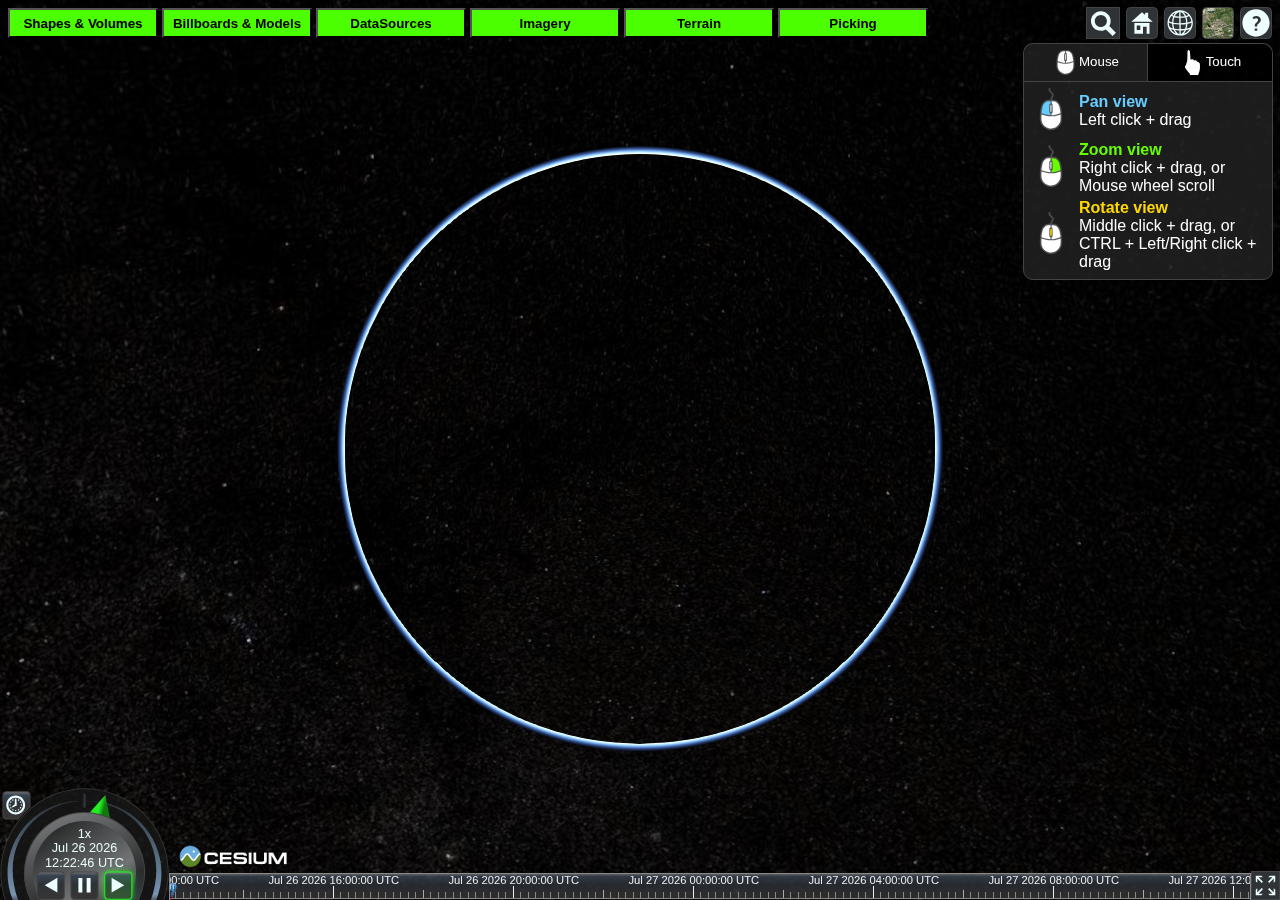
<file: CesiumClient/index.html>
<!DOCTYPE html>

<html lang="en">
    <head>
        <meta charset="utf-8" />
        <title>Cesium Client</title>
        <link rel="stylesheet" href="js/Cesium/Widgets/widgets.css" />
        <link rel="stylesheet" href="css/site.css" />
        <script src="js/jquery-2.1.4.min.js"></script>
        <script src="js/Cesium/Cesium.js"></script>
        <script src="js/app.js"></script>
        <script src="js/_run.js"></script>
    </head>
    <body>
        <div id="cesiumContainer"></div>
        <input type="button" class="uiButton" value="Shapes & Volumes" onclick="app.shapesVolumes()"/>
        <input type="button" class="uiButton" value="Billboards & Models" onclick="app.billboardsModels()"/>
        <input type="button" class="uiButton" value="DataSources" onclick="app.dataSources()"/>
        <input type="button" class="uiButton" value="Imagery" onclick="app.imageryProviders()"/>
        <input type="button" class="uiButton" value="Terrain" onclick="app.terrainProviders()"/>
        <input type="button" class="uiButton" value="Picking" onclick="app.picking()"/>
    </body>
</html>
</file>
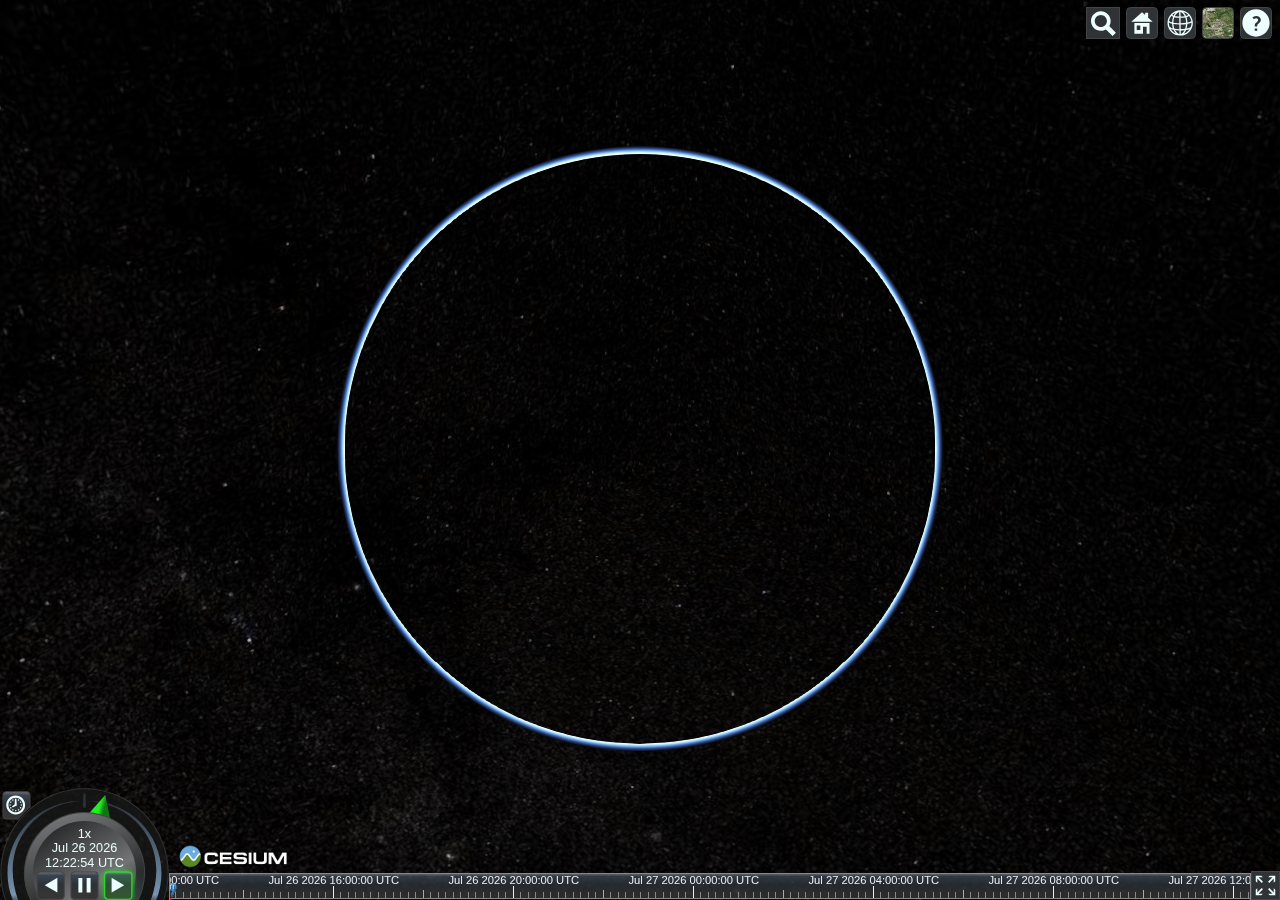
<file: CzmlRealtimeServer/CzmlRealtimeServer/index.html>
﻿<!DOCTYPE html>

<html lang="en">
    <head>
        <meta charset="utf-8" />
        <title>Cesium Realtime</title>

        <!--This will load the CSS for Cesium and a custom "site.css" to
            override the basic HTML styling for the elements we care about-->
        <link rel="stylesheet" href="Cesium/Widgets/widgets.css">
        <link rel="stylesheet" href="Content/site.css">

        <!--This loads the Cesium.js script which can then be used by our app.js
            We're also loading jquery so we can make some AJAX calls later   -->
        <script src="Cesium/Cesium.js"></script>
        <script src="Scripts/jquery-2.1.4.min.js"></script>
        <script src="Scripts/app.js"></script>
        <script src="Scripts/_run.js"></script>

    </head>
    <body>
        <!--This is the main HTML body, here we will add a div container for Cesium-->
        <div id="cesiumContainer" class="fullWindow"></div>
    </body>
</html>
</file>
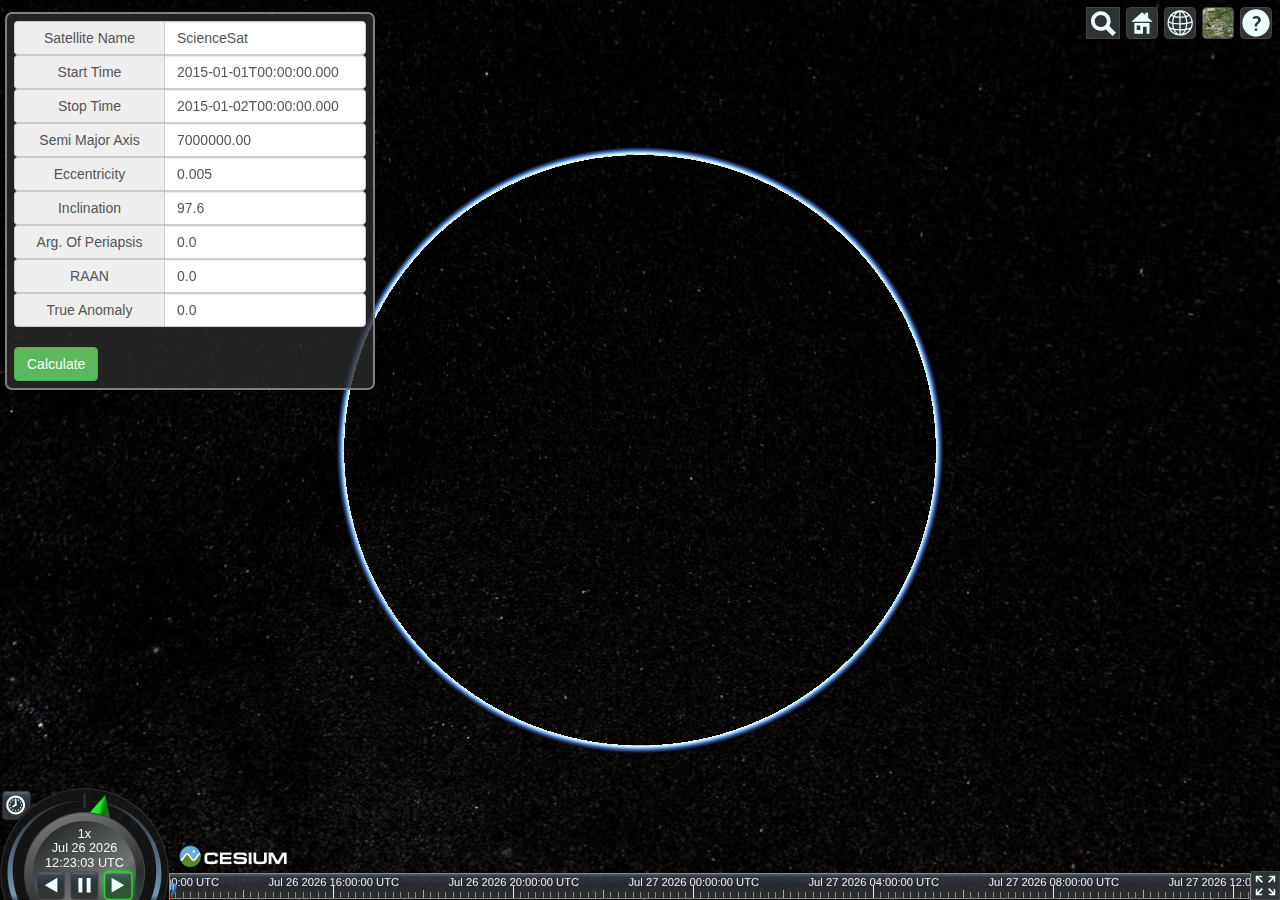
<file: orbit-propagation-java/src/main/resources/static/index.html>
﻿<!DOCTYPE html>
<html xmlns="http://www.w3.org/1999/xhtml">
<head>
    <title>Orbit Propagation</title>
    <link rel="stylesheet" href="Content/bootstrap.min.css" />
    <link rel="stylesheet" href="Cesium/Widgets/widgets.css" />
    <link rel="stylesheet" href="Content/site.css" />
    <script src="Scripts/jquery-2.1.3.min.js"></script>
    <script src="Cesium/Cesium.js"></script>
    <script src="Scripts/app.js"></script>
    <script src="Scripts/_run.js"></script>
</head>
<body>
    <div id="cesiumContainer"></div>
    <div class="buttonHolder">
        <div class="input-group">
            <span class="input-group-addon">Satellite Name</span>
            <input type="text" id="satelliteName" class="form-control" value="ScienceSat" aria-describedby="satelliteName" />
        </div>
        <div class="input-group">
            <span class="input-group-addon">Start Time</span>
            <input type="text" id="startTime" class="form-control" value="2015-01-01T00:00:00.000" aria-describedby="startTime" />
        </div>
        <div class="input-group">
            <span class="input-group-addon">Stop Time</span>
            <input type="text" id="stopTime" class="form-control" value="2015-01-02T00:00:00.000" aria-describedby="stopTime" />
        </div>
        <div class="input-group">
            <span class="input-group-addon">Semi Major Axis</span>
            <input type="text" id="semiMajorAxis" class="form-control" value="7000000.00" aria-describedby="semiMajorAxis" />
        </div>
        <div class="input-group">
            <span class="input-group-addon">Eccentricity</span>
            <input type="text" id="eccentricity" class="form-control" value="0.005" aria-describedby="eccentricity" />
        </div>
        <div class="input-group">
            <span class="input-group-addon">Inclination</span>
            <input type="text" id="inclination" class="form-control" value="97.6" aria-describedby="inclination" />
        </div>
        <div class="input-group">
            <span class="input-group-addon">Arg. Of Periapsis</span>
            <input type="text" id="argOfPeriapsis" class="form-control" value="0.0" aria-describedby="argOfPeriapsis" />
        </div>
        <div class="input-group">
            <span class="input-group-addon">RAAN</span>
            <input type="text" id="raan" class="form-control" value="0.0" aria-describedby="raan" />
        </div>
        <div class="input-group">
            <span class="input-group-addon">True Anomaly</span>
            <input type="text" id="trueAnomaly" class="form-control" value="0.0" aria-describedby="trueAnomaly" />
        </div>
        <br />
        <input type="button" class="btn btn-success" value="Calculate" onclick="app.PropagateOrbit()" />
    </div>
</body>
</html>
</file>
<file: CesiumClient/js/Cesium/Widgets/widgets.css>
.cesium-svgPath-svg {position: absolute; top: 0; left: 0; width: 100%; height: 100%; overflow: hidden;} .cesium-button {display: inline-block; position: relative; background: #303336; border: 1px solid #444; color: #edffff; fill: #edffff; border-radius: 4px; padding: 5px 12px; margin: 2px 3px; cursor: pointer; overflow: hidden; -moz-user-select: none; -webkit-user-select: none; -ms-user-select: none; user-select: none;} .cesium-button:focus {color: #fff; fill: #fff; border-color: #ea4; outline: none;} .cesium-button:hover {color: #fff; fill: #fff; background: #48b; border-color: #aef; box-shadow: 0 0 8px #fff;} .cesium-button:active {color: #000; fill: #000; background: #adf; border-color: #fff; box-shadow: 0 0 8px #fff;} .cesium-button:disabled, .cesium-button-disabled, .cesium-button-disabled:focus, .cesium-button-disabled:hover, .cesium-button-disabled:active {background: #303336; border-color: #444; color: #646464; fill: #646464; box-shadow: none; cursor: default;} .cesium-button option {background-color: #000; color: #eee;} .cesium-button option:disabled {color: #777;} .cesium-toolbar-button {-moz-box-sizing: border-box; -webkit-box-sizing: border-box; box-sizing: border-box; width: 32px; height: 32px; border-radius: 14%; padding: 0; vertical-align: middle; z-index: 0;} .cesium-performanceDisplay-defaultContainer {position: absolute; top: 50px; right: 10px; text-align: right;} .cesium-performanceDisplay {background-color: rgba(40, 40, 40, 0.7); padding: 7px; border-radius: 5px; border: 1px solid #444; font: bold 12px sans-serif;} .cesium-performanceDisplay-fps {color: #e52;} .cesium-performanceDisplay-ms {color: #de3;} .cesium-animation-theme {visibility: hidden; display: block; position: absolute; z-index: -100;} .cesium-animation-themeNormal {color: #222;} .cesium-animation-themeHover {color: #4488B0;} .cesium-animation-themeSelect {color: #242;} .cesium-animation-themeDisabled {color: #333;} .cesium-animation-themeKnob {color: #222;} .cesium-animation-themePointer {color: #2E2;} .cesium-animation-themeSwoosh {color: #8AC;} .cesium-animation-themeSwooshHover {color: #AEF;} .cesium-animation-svgText {fill: #edffff; font-family: Sans-Serif; font-size: 15px; text-anchor: middle;} .cesium-animation-blank {fill: #000; fill-opacity: 0.01; stroke: none;} .cesium-animation-rectButton {cursor: pointer; -moz-user-select: none; -webkit-user-select: none; -ms-user-select: none; user-select: none;} .cesium-animation-rectButton .cesium-animation-buttonGlow {fill: #fff; stroke: none; display: none;} .cesium-animation-rectButton:hover .cesium-animation-buttonGlow {display: block;} .cesium-animation-rectButton .cesium-animation-buttonPath {fill: #edffff;} .cesium-animation-rectButton .cesium-animation-buttonMain {stroke: #444; stroke-width: 1.2;} .cesium-animation-rectButton:hover .cesium-animation-buttonMain {stroke: #AEF;} .cesium-animation-rectButton:active .cesium-animation-buttonMain {fill: #ABD6FF;} .cesium-animation-buttonDisabled {-moz-user-select: none; -webkit-user-select: none; -ms-user-select: none; user-select: none;} .cesium-animation-buttonDisabled .cesium-animation-buttonMain {stroke: #555;} .cesium-animation-buttonDisabled .cesium-animation-buttonPath {fill: #818181;} .cesium-animation-buttonDisabled .cesium-animation-buttonGlow {display: none;} .cesium-animation-buttonToggled .cesium-animation-buttonGlow {display: block; fill: #2E2;} .cesium-animation-buttonToggled .cesium-animation-buttonMain {stroke: #2E2;} .cesium-animation-buttonToggled:hover .cesium-animation-buttonGlow {fill: #fff;} .cesium-animation-buttonToggled:hover .cesium-animation-buttonMain {stroke: #2E2;} .cesium-animation-shuttleRingG {cursor: pointer;} .cesium-animation-shuttleRingPointer {cursor: pointer;} .cesium-animation-shuttleRingPausePointer {cursor: pointer;} .cesium-animation-shuttleRingBack {fill: #181818; fill-opacity: 0.8; stroke: #333; stroke-width: 1.2;} .cesium-animation-shuttleRingSwoosh line {stroke: #8AC; stroke-width: 3; stroke-opacity: 0.2; stroke-linecap: round;} .cesium-animation-knobOuter {cursor: pointer; stroke: #444; stroke-width: 1.2;} .cesium-animation-knobInner {cursor: pointer;} .cesium-baseLayerPicker-selected {position: absolute; top: 0; left: 0; width: 100%; height: 100%; border: none;} .cesium-baseLayerPicker-dropDown {display: block; position: absolute; -moz-box-sizing: content-box; -webkit-box-sizing: content-box; box-sizing: content-box; top: auto; right: 0; width: 320px; max-height: 500px; margin-top: 5px; background-color: rgba(38, 38, 38, 0.75); border: 1px solid #444; padding: 6px; overflow: auto; border-radius: 10px; -moz-user-select: none; -webkit-user-select: none; -ms-user-select: none; user-select: none; -webkit-transform: translate(0, -20%); -moz-transform: translate(0, -20%); transform: translate(0, -20%); visibility: hidden; opacity: 0; -webkit-transition: visibility 0s 0.2s, opacity 0.2s ease-in, -webkit-transform 0.2s ease-in; -moz-transition: visibility 0s 0.2s, opacity 0.2s ease-in, -moz-transform 0.2s ease-in; transition: visibility 0s 0.2s, opacity 0.2s ease-in, transform 0.2s ease-in;} .cesium-baseLayerPicker-dropDown-visible {-webkit-transform: translate(0, 0); -moz-transform: translate(0, 0); transform: translate(0, 0); visibility: visible; opacity: 1; -webkit-transition: opacity 0.2s ease-out, -webkit-transform 0.2s ease-out; -moz-transition: opacity 0.2s ease-out, -moz-transform 0.2s ease-out; transition: opacity 0.2s ease-out, transform 0.2s ease-out;} .cesium-baseLayerPicker-sectionTitle {display: block; font-family: sans-serif; font-size: 16pt; text-align: left; color: #edffff; border-bottom: 1px solid #888; margin-bottom: 4px;} .cesium-baseLayerPicker-choices {display: block; position: relative; top: auto; right: 0;} .cesium-baseLayerPicker-item {display: inline-block; vertical-align: top; margin: 2px 5px; width: 64px; text-align: center; cursor: pointer;} .cesium-baseLayerPicker-itemLabel {display: block; font-family: sans-serif; font-size: 8pt; text-align: center; vertical-align: middle; color: #edffff; cursor: pointer; word-wrap: break-word;} .cesium-baseLayerPicker-item:hover .cesium-baseLayerPicker-itemLabel, .cesium-baseLayerPicker-item:focus .cesium-baseLayerPicker-itemLabel {text-decoration: underline;} .cesium-baseLayerPicker-itemIcon {display: inline-block; position: relative; width: inherit; height: auto; background-size: 100% 100%; border: solid 1px #444; border-radius: 9px; color: #edffff; margin: 0; padding: 0; cursor: pointer; -moz-box-sizing: border-box; -webkit-box-sizing: border-box; box-sizing: border-box;} .cesium-baseLayerPicker-item:hover .cesium-baseLayerPicker-itemIcon {border-color: #fff; box-shadow: 0 0 8px #fff, 0 0 8px #fff;} .cesium-baseLayerPicker-selectedItem .cesium-baseLayerPicker-itemLabel {color: rgb(189, 236, 248);} .cesium-baseLayerPicker-selectedItem .cesium-baseLayerPicker-itemIcon {border: double 4px rgb(189, 236, 248);} .cesium-widget {position: relative;} .cesium-widget, .cesium-widget canvas {width: 100%; height: 100%; touch-action: none;} .cesium-widget-credits {display: block; position: absolute; bottom: 0; left: 0; color: #fff; font-size: 10px; text-shadow: 0px 0px 2px #000000; padding-right: 5px;} .cesium-widget-credits a, .cesium-widget-credits a:visited {color: #fff;} .cesium-widget-errorPanel {position: absolute; top: 0; right: 0; bottom: 0; left: 0; text-align: center; background: rgba(0, 0, 0, 0.7); z-index: 99999;} .cesium-widget-errorPanel:before {display: inline-block; vertical-align: middle; height: 100%; content: "";} .cesium-widget-errorPanel-content {width: 75%; display: inline-block; text-align: left; vertical-align: middle; border: 1px solid #526F82; border-radius: 7px; background-color: black; color: white; font-size: 10pt; padding: 1em;} .cesium-widget-errorPanel-header {font-size: 120%; color: #fe4;} .cesium-widget-errorPanel-scroll {overflow: auto; font-family: monospace; white-space: pre-wrap; padding: 0; margin: 10px 0;} .cesium-widget-errorPanel-buttonPanel {text-align: center;} .cesium-cesiumInspector {border-radius: 5px; -webkit-transition: width ease-in-out 0.25s; -moz-transition: width ease-in-out 0.25s; transition: width ease-in-out 0.25s; background: rgba(48, 51, 54, 0.8); border: 1px solid #444; color: #edffff; display: inline-block; position: relative; padding: 4px 12px; -moz-user-select: none; -webkit-user-select: none; -ms-user-select: none; user-select: none; overflow: hidden;} .cesium-cesiumInspector-button {text-align: center; font-size: 11pt;} .cesium-cesiumInspector-visible .cesium-cesiumInspector-button {border-bottom: 1px solid #aaa; padding-bottom: 3px;} .cesium-cesiumInspector input:enabled, .cesium-cesiumInspector-button {cursor: pointer;} .cesium-cesiumInspector-visible {width: 185px; height: auto;} .cesium-cesiumInspector-hidden {width: 122px; height: 17px;} .cesium-cesiumInspector-show {max-height: 500px;} .cesium-cesiumInspector-hide {max-height: 0; padding: 0 !important; overflow: hidden;} .cesium-cesiumInspector-dropDown {margin: 5px 0; font-family: sans-serif; font-size: 10pt; width: 185px;} .cesium-cesiumInspector-frustumStats {padding-left: 10px; padding: 5px; background-color: rgba(80, 80, 80, 0.75);} .cesium-cesiumInspector-pickButton {background-color: rgba(0, 0, 0, 0.3); border: 1px solid #444; color: #edffff; border-radius: 5px; padding: 3px 7px; cursor: pointer; -moz-user-select: none; -webkit-user-select: none; -ms-user-select: none; user-select: none; margin: 0 auto;} .cesium-cesiumInspector-pickButton:focus {outline: none;} .cesium-cesiumInspector-pickButton:active, .cesium-cesiumInspector-pickButtonHighlight {color: #000; background: #adf; border-color: #fff; box-shadow: 0 0 8px #fff;} .cesium-cesiumInspector-center {text-align: center;} .cesium-cesiumInspector-sectionHeader {font-weight: bold;} .cesium-cesiumInspector-pickSection {border: 1px solid #aaa; border-radius: 5px; padding: 3px; margin-bottom: 5px;} .cesium-cesiumInspector-section {margin-bottom: 10px; -webkit-transition: max-height 0.25s; -moz-transition: max-height 0.25s; transition: max-height 0.25s;} .cesium-cesiumInspector-toggleSwitch {padding: 3px; cursor: pointer;} .cesium-cesiumInspector-tileText {padding-bottom: 10px; border-bottom: 1px solid #aaa;} .cesium-cesiumInspector-relativeText {padding-top: 10px;} .cesium-button.cesium-fullscreenButton {display: block; width: 100%; height: 100%; margin: 0; border-radius: 0;} .cesium-viewer-geocoderContainer .cesium-geocoder-input {border: solid 1px #444; background-color: rgba(40, 40, 40, 0.7); color: white; display: inline-block; vertical-align: middle; width: 0; height: 32px; margin: 0; padding: 0 32px 0 0; border-radius: 0; -moz-box-sizing: border-box; -webkit-box-sizing: border-box; box-sizing: border-box; -webkit-transition: width ease-in-out 0.25s, background-color 0.2s ease-in-out; -moz-transition: width ease-in-out 0.25s, background-color 0.2s ease-in-out; transition: width ease-in-out 0.25s, background-color 0.2s ease-in-out; -webkit-appearance: none;} .cesium-viewer-geocoderContainer:hover .cesium-geocoder-input {border-color: #aef; box-shadow: 0 0 8px #fff;} .cesium-viewer-geocoderContainer .cesium-geocoder-input:focus {border-color: #ea4; background-color: rgba(15, 15, 15, 0.9); box-shadow: none; outline: none;} .cesium-viewer-geocoderContainer:hover .cesium-geocoder-input, .cesium-viewer-geocoderContainer .cesium-geocoder-input:focus, .cesium-viewer-geocoderContainer .cesium-geocoder-input-wide {padding-left: 4px; width: 250px;} .cesium-geocoder-searchButton {background-color: #303336; display: inline-block; position: absolute; cursor: pointer; width: 32px; top: 1px; right: 1px; height: 30px; vertical-align: middle; fill: #edffff;} .cesium-geocoder-searchButton:hover {background-color: #48b;} .cesium-infoBox {display: block; position: absolute; top: 50px; right: 0; width: 40%; max-width: 480px; background: rgba(38, 38, 38, 0.95); color: #edffff; border: 1px solid #444; border-right: none; border-top-left-radius: 7px; border-bottom-left-radius: 7px; box-shadow: 0 0 10px 1px #000; -webkit-transform: translate(100%, 0); -moz-transform: translate(100%, 0); transform: translate(100%, 0); visibility: hidden; opacity: 0; -webkit-transition: visibility 0s 0.2s, opacity 0.2s ease-in, -webkit-transform 0.2s ease-in; -moz-transition: visibility 0s 0.2s, opacity 0.2s ease-in, -moz-transform 0.2s ease-in; transition: visibility 0s 0.2s, opacity 0.2s ease-in, transform 0.2s ease-in;} .cesium-infoBox-visible {-webkit-transform: translate(0, 0); -moz-transform: translate(0, 0); transform: translate(0, 0); visibility: visible; opacity: 1; -webkit-transition: opacity 0.2s ease-out, -webkit-transform 0.2s ease-out; -moz-transition: opacity 0.2s ease-out, -moz-transform 0.2s ease-out; transition: opacity 0.2s ease-out, transform 0.2s ease-out;} .cesium-infoBox-title {display: block; height: 20px; padding: 5px 30px 5px 25px; background: rgba(84, 84, 84, 1.0); border-top-left-radius: 7px; text-align: center; text-overflow: ellipsis; white-space: nowrap; overflow: hidden; -moz-box-sizing: content-box; -webkit-box-sizing: content-box; box-sizing: content-box;} .cesium-infoBox-bodyless .cesium-infoBox-title {border-bottom-left-radius: 7px;} button.cesium-infoBox-camera {display: block; position: absolute; top: 4px; left: 4px; width: 22px; height: 22px; background: transparent; border-color: transparent; border-radius: 3px; padding: 0 5px; margin: 0;} button.cesium-infoBox-close {display: block; position: absolute; top: 5px; right: 5px; height: 20px; background: transparent; border: none; border-radius: 2px; font-weight: bold; font-size: 16px; padding: 0 5px; margin: 0; color: #edffff;} button.cesium-infoBox-close:focus {background: rgba(238, 136, 0, 0.44); outline: none;} button.cesium-infoBox-close:hover {background: #888; color: #000;} button.cesium-infoBox-close:active {background: #a00; color: #000;} .cesium-infoBox-bodyless .cesium-infoBox-iframe {display: none;} .cesium-infoBox-iframe {border: none; width: 100%; width: calc(100% - 2px);} span.cesium-sceneModePicker-wrapper {display: inline-block; position: relative; margin: 0 3px;} .cesium-sceneModePicker-visible {visibility: visible; opacity: 1; transition: opacity 0.25s linear; -webkit-transition: opacity 0.25s linear; -moz-transition: opacity 0.25s linear;} .cesium-sceneModePicker-hidden {visibility: hidden; opacity: 0; transition: visibility 0s 0.25s, opacity 0.25s linear; -webkit-transition: visibility 0s 0.25s, opacity 0.25s linear; -moz-transition: visibility 0s 0.25s, opacity 0.25s linear;} .cesium-sceneModePicker-wrapper .cesium-sceneModePicker-none {display: none;} .cesium-sceneModePicker-slide-svg {-webkit-transition: left 2s; -moz-transition: left 2s; transition: left 2s; top: 0; left: 0;} .cesium-sceneModePicker-wrapper .cesium-sceneModePicker-dropDown-icon {-moz-box-sizing: border-box; -webkit-box-sizing: border-box; box-sizing: border-box; padding: 0; margin: 3px 0;} .cesium-sceneModePicker-wrapper .cesium-sceneModePicker-button3D, .cesium-sceneModePicker-wrapper .cesium-sceneModePicker-buttonColumbusView, .cesium-sceneModePicker-wrapper .cesium-sceneModePicker-button2D {margin: 0 0 3px 0;} .cesium-sceneModePicker-wrapper .cesium-sceneModePicker-button3D .cesium-sceneModePicker-icon2D {left: 100%;} .cesium-sceneModePicker-wrapper .cesium-sceneModePicker-button3D .cesium-sceneModePicker-iconColumbusView {left: 200%;} .cesium-sceneModePicker-wrapper .cesium-sceneModePicker-buttonColumbusView .cesium-sceneModePicker-icon3D {left: -200%;} .cesium-sceneModePicker-wrapper .cesium-sceneModePicker-buttonColumbusView .cesium-sceneModePicker-icon2D {left: -100%;} .cesium-sceneModePicker-wrapper .cesium-sceneModePicker-button2D .cesium-sceneModePicker-icon3D {left: -100%;} .cesium-sceneModePicker-wrapper .cesium-sceneModePicker-button2D .cesium-sceneModePicker-iconColumbusView {left: 100%;} .cesium-sceneModePicker-wrapper .cesium-sceneModePicker-selected {border-color: #2e2; box-shadow: 0 0 8px #fff, 0 0 8px #fff;} .cesium-performance-watchdog-message-area {position: relative; background-color: yellow; color: black; padding: 10px;} .cesium-performance-watchdog-message {margin-right: 30px;} .cesium-performance-watchdog-message-dismiss {position: absolute; right: 0; margin: 0 10px 0 0;} .cesium-navigationHelpButton-wrapper {position: relative; display: inline-block;} .cesium-navigation-help {visibility: hidden; position: absolute; top: 38px; right: 2px; width: 250px; border-radius: 10px; -webkit-transform: scale(0.01); -moz-transform: scale(0.01); transform: scale(0.01); -webkit-transform-origin: 234px -10px; -moz-transform-origin: 234px -10px; transform-origin: 234px -10px; -webkit-transition: visibility 0s 0.25s, -webkit-transform 0.25s ease-in; -moz-transition: visibility 0s 0.25s, -moz-transform 0.25s ease-in; transition: visibility 0s 0.25s, transform 0.25s ease-in;} .cesium-navigation-help-visible {visibility: visible; -webkit-transform: scale(1); -moz-transform: scale(1); transform: scale(1); -webkit-transition: -webkit-transform 0.25s ease-out; -moz-transition: -moz-transform 0.25s ease-out; transition: transform 0.25s ease-out;} .cesium-navigation-help-instructions {border: 1px solid #444; background-color: rgba(38, 38, 38, 0.75); padding-bottom: 5px; border-radius: 0 0 10px 10px;} .cesium-click-navigation-help {display: none;} .cesium-touch-navigation-help {display: none; padding-top: 5px;} .cesium-click-navigation-help-visible {display: block;} .cesium-touch-navigation-help-visible {display: block;} .cesium-navigation-help-pan {color: #66ccff; font-weight: bold;} .cesium-navigation-help-zoom {color: #65fd00; font-weight: bold;} .cesium-navigation-help-rotate {color: #ffd800; font-weight: bold;} .cesium-navigation-help-tilt {color: #d800d8; font-weight: bold;} .cesium-navigation-help-details {color: #ffffff;} .cesium-navigation-button {color: #fff; background-color: transparent; border-bottom: none; border-top: 1px solid #444; border-right: 1px solid #444; margin: 0; width: 50%; cursor: pointer;} .cesium-navigation-button-icon {vertical-align: middle; padding: 5px 1px;} .cesium-navigation-button:focus {outline: none;} .cesium-navigation-button-left {border-radius: 10px 0 0 0; border-left: 1px solid #444;} .cesium-navigation-button-right {border-radius: 0 10px 0 0; border-left: none;} .cesium-navigation-button-selected {background-color: rgba(38, 38, 38, 0.75);} .cesium-navigation-button-unselected {background-color: rgba(0, 0, 0, 0.75);} .cesium-navigation-button-unselected:hover {background-color: rgba(76, 76, 76, 0.75);} .cesium-selection-wrapper {position: absolute; width: 160px; height: 160px; pointer-events: none; visibility: hidden; opacity: 0; -webkit-transition: visibility 0s 0.2s, opacity 0.2s ease-in; -moz-transition: visibility 0s 0.2s, opacity 0.2s ease-in; transition: visibility 0s 0.2s, opacity 0.2s ease-in;} .cesium-selection-wrapper-visible {visibility: visible; opacity: 1; -webkit-transition: opacity 0.2s ease-out; -moz-transition: opacity 0.2s ease-out; transition: opacity 0.2s ease-out;} .cesium-selection-wrapper svg {fill: #2e2; stroke: #000; stroke-width: 1.1px;} .cesium-timeline-main {position: relative; left: 0; bottom: 0; overflow: hidden; border: solid 1px #888;} .cesium-timeline-trackContainer {width: 100%; overflow: auto; border-top: solid 1px #888; position: relative; top: 0; left: 0;} .cesium-timeline-tracks {position: absolute; top: 0; left: 0; width: 100%;} .cesium-timeline-needle {position: absolute; left: 0; top: 1.7em; bottom: 0; width: 1px; background: #F00;} .cesium-timeline-bar {position: relative; left: 0; top: 0; overflow: hidden; cursor: pointer; width: 100%; height: 1.7em; background-color: #fafafa; background: rgba(32, 32, 32, 0.8); background: -moz-linear-gradient(top, rgba(116,117,119,0.8) 0%, rgba(58,68,82,0.8) 11%, rgba(46,50,56,0.8) 46%, rgba(53,53,53,0.8) 81%, rgba(53,53,53,0.8) 100%); background: -webkit-linear-gradient(top, rgba(116,117,119,0.8) 0%,rgba(58,68,82,0.8) 11%,rgba(46,50,56,0.8) 46%,rgba(53,53,53,0.8) 81%,rgba(53,53,53,0.8) 100%); background: linear-gradient(to bottom, rgba(116,117,119,0.8) 0%,rgba(58,68,82,0.8) 11%,rgba(46,50,56,0.8) 46%,rgba(53,53,53,0.8) 81%,rgba(53,53,53,0.8) 100%);} .cesium-timeline-ruler {visibility: hidden; white-space: nowrap; font-size: 80%; z-index: -200;} .cesium-timeline-highlight {position: absolute; bottom: 0; left: 0; background: #08F;} .cesium-timeline-ticLabel {position: absolute; top: 0; left: 0; white-space: nowrap; font-size: 80%; color: #eee;} .cesium-timeline-ticMain {position: absolute; bottom: 0; left: 0; width: 1px; height: 50%; background: #eee;} .cesium-timeline-ticSub {position: absolute; bottom: 0; left: 0; width: 1px; height: 33%; background: #aaa;} .cesium-timeline-ticTiny {position: absolute; bottom: 0; left: 0; width: 1px; height: 25%; background: #888;} .cesium-timeline-icon16 {display: block; position: absolute; width: 16px; height: 16px; background-image: url(Images/TimelineIcons.png); background-repeat: no-repeat;} .cesium-viewer {font-family: sans-serif; font-size: 16px; overflow: hidden; display: block; position: relative; top: 0; left: 0; width: 100%; height: 100%;} .cesium-viewer-cesiumWidgetContainer {width: 100%; height: 100%;} .cesium-viewer-bottom {display: block; position: absolute; bottom: 0; left: 0; right: 0; padding-right: 5px;} .cesium-viewer .cesium-widget-credits {display: inline; position: static; bottom: auto; left: auto; padding-right: 0; color: #ffffff; font-size: 10px; text-shadow: 0 0 2px #000000;} .cesium-viewer-timelineContainer {position: absolute; bottom: 0; left: 169px; right: 29px; height: 27px; padding: 0; margin: 0; overflow: hidden; font-size: 14px;} .cesium-viewer-animationContainer {position: absolute; bottom: 0; left: 0; padding: 0; width: 169px; height: 112px;} .cesium-viewer-fullscreenContainer {position: absolute; bottom: 0; right: 0; padding: 0; width: 29px; height: 29px; overflow: hidden;} .cesium-viewer-toolbar {display: block; position: absolute; top: 5px; right: 5px;} .cesium-viewer-cesiumInspectorContainer {display: block; position: absolute; top: 50px; right: 10px;} .cesium-viewer-geocoderContainer {position: relative; display: inline-block; margin: 0 3px;}
</file>
<file: CesiumClient/css/site.css>
#cesiumContainer {
    position: absolute;
    top: 0;
    left: 0;
    height: 100%;
    width: 100%;
    margin: 0;
    overflow: hidden;
    padding: 0;
    font-family: sans-serif;
}

.uiButton {
    position: relative;
    z-index: 2;
    height: 30px;
    width: 150px;
    background-color: #4cff00;
    font-weight: bold;
}
</file>
<file: CzmlRealtimeServer/CzmlRealtimeServer/Cesium/Widgets/widgets.css>
.cesium-svgPath-svg {position: absolute; top: 0; left: 0; width: 100%; height: 100%; overflow: hidden;} .cesium-button {display: inline-block; position: relative; background: #303336; border: 1px solid #444; color: #edffff; fill: #edffff; border-radius: 4px; padding: 5px 12px; margin: 2px 3px; cursor: pointer; overflow: hidden; -moz-user-select: none; -webkit-user-select: none; -ms-user-select: none; user-select: none;} .cesium-button:focus {color: #fff; fill: #fff; border-color: #ea4; outline: none;} .cesium-button:hover {color: #fff; fill: #fff; background: #48b; border-color: #aef; box-shadow: 0 0 8px #fff;} .cesium-button:active {color: #000; fill: #000; background: #adf; border-color: #fff; box-shadow: 0 0 8px #fff;} .cesium-button:disabled, .cesium-button-disabled, .cesium-button-disabled:focus, .cesium-button-disabled:hover, .cesium-button-disabled:active {background: #303336; border-color: #444; color: #646464; fill: #646464; box-shadow: none; cursor: default;} .cesium-button option {background-color: #000; color: #eee;} .cesium-button option:disabled {color: #777;} .cesium-toolbar-button {-moz-box-sizing: border-box; -webkit-box-sizing: border-box; box-sizing: border-box; width: 32px; height: 32px; border-radius: 14%; padding: 0; vertical-align: middle; z-index: 0;} .cesium-performanceDisplay-defaultContainer {position: absolute; top: 50px; right: 10px; text-align: right;} .cesium-performanceDisplay {background-color: rgba(40, 40, 40, 0.7); padding: 7px; border-radius: 5px; border: 1px solid #444; font: bold 12px sans-serif;} .cesium-performanceDisplay-fps {color: #e52;} .cesium-performanceDisplay-ms {color: #de3;} .cesium-animation-theme {visibility: hidden; display: block; position: absolute; z-index: -100;} .cesium-animation-themeNormal {color: #222;} .cesium-animation-themeHover {color: #4488B0;} .cesium-animation-themeSelect {color: #242;} .cesium-animation-themeDisabled {color: #333;} .cesium-animation-themeKnob {color: #222;} .cesium-animation-themePointer {color: #2E2;} .cesium-animation-themeSwoosh {color: #8AC;} .cesium-animation-themeSwooshHover {color: #AEF;} .cesium-animation-svgText {fill: #edffff; font-family: Sans-Serif; font-size: 15px; text-anchor: middle;} .cesium-animation-blank {fill: #000; fill-opacity: 0.01; stroke: none;} .cesium-animation-rectButton {cursor: pointer; -moz-user-select: none; -webkit-user-select: none; -ms-user-select: none; user-select: none;} .cesium-animation-rectButton .cesium-animation-buttonGlow {fill: #fff; stroke: none; display: none;} .cesium-animation-rectButton:hover .cesium-animation-buttonGlow {display: block;} .cesium-animation-rectButton .cesium-animation-buttonPath {fill: #edffff;} .cesium-animation-rectButton .cesium-animation-buttonMain {stroke: #444; stroke-width: 1.2;} .cesium-animation-rectButton:hover .cesium-animation-buttonMain {stroke: #AEF;} .cesium-animation-rectButton:active .cesium-animation-buttonMain {fill: #ABD6FF;} .cesium-animation-buttonDisabled {-moz-user-select: none; -webkit-user-select: none; -ms-user-select: none; user-select: none;} .cesium-animation-buttonDisabled .cesium-animation-buttonMain {stroke: #555;} .cesium-animation-buttonDisabled .cesium-animation-buttonPath {fill: #818181;} .cesium-animation-buttonDisabled .cesium-animation-buttonGlow {display: none;} .cesium-animation-buttonToggled .cesium-animation-buttonGlow {display: block; fill: #2E2;} .cesium-animation-buttonToggled .cesium-animation-buttonMain {stroke: #2E2;} .cesium-animation-buttonToggled:hover .cesium-animation-buttonGlow {fill: #fff;} .cesium-animation-buttonToggled:hover .cesium-animation-buttonMain {stroke: #2E2;} .cesium-animation-shuttleRingG {cursor: pointer;} .cesium-animation-shuttleRingPointer {cursor: pointer;} .cesium-animation-shuttleRingPausePointer {cursor: pointer;} .cesium-animation-shuttleRingBack {fill: #181818; fill-opacity: 0.8; stroke: #333; stroke-width: 1.2;} .cesium-animation-shuttleRingSwoosh line {stroke: #8AC; stroke-width: 3; stroke-opacity: 0.2; stroke-linecap: round;} .cesium-animation-knobOuter {cursor: pointer; stroke: #444; stroke-width: 1.2;} .cesium-animation-knobInner {cursor: pointer;} .cesium-baseLayerPicker-selected {position: absolute; top: 0; left: 0; width: 100%; height: 100%; border: none;} .cesium-baseLayerPicker-dropDown {display: block; position: absolute; -moz-box-sizing: content-box; -webkit-box-sizing: content-box; box-sizing: content-box; top: auto; right: 0; width: 320px; max-height: 500px; margin-top: 5px; background-color: rgba(38, 38, 38, 0.75); border: 1px solid #444; padding: 6px; overflow: auto; border-radius: 10px; -moz-user-select: none; -webkit-user-select: none; -ms-user-select: none; user-select: none; -webkit-transform: translate(0, -20%); -moz-transform: translate(0, -20%); transform: translate(0, -20%); visibility: hidden; opacity: 0; -webkit-transition: visibility 0s 0.2s, opacity 0.2s ease-in, -webkit-transform 0.2s ease-in; -moz-transition: visibility 0s 0.2s, opacity 0.2s ease-in, -moz-transform 0.2s ease-in; transition: visibility 0s 0.2s, opacity 0.2s ease-in, transform 0.2s ease-in;} .cesium-baseLayerPicker-dropDown-visible {-webkit-transform: translate(0, 0); -moz-transform: translate(0, 0); transform: translate(0, 0); visibility: visible; opacity: 1; -webkit-transition: opacity 0.2s ease-out, -webkit-transform 0.2s ease-out; -moz-transition: opacity 0.2s ease-out, -moz-transform 0.2s ease-out; transition: opacity 0.2s ease-out, transform 0.2s ease-out;} .cesium-baseLayerPicker-sectionTitle {display: block; font-family: sans-serif; font-size: 16pt; text-align: left; color: #edffff; border-bottom: 1px solid #888; margin-bottom: 4px;} .cesium-baseLayerPicker-choices {display: block; position: relative; top: auto; right: 0;} .cesium-baseLayerPicker-item {display: inline-block; vertical-align: top; margin: 2px 5px; width: 64px; text-align: center; cursor: pointer;} .cesium-baseLayerPicker-itemLabel {display: block; font-family: sans-serif; font-size: 8pt; text-align: center; vertical-align: middle; color: #edffff; cursor: pointer; word-wrap: break-word;} .cesium-baseLayerPicker-item:hover .cesium-baseLayerPicker-itemLabel, .cesium-baseLayerPicker-item:focus .cesium-baseLayerPicker-itemLabel {text-decoration: underline;} .cesium-baseLayerPicker-itemIcon {display: inline-block; position: relative; width: inherit; height: auto; background-size: 100% 100%; border: solid 1px #444; border-radius: 9px; color: #edffff; margin: 0; padding: 0; cursor: pointer; -moz-box-sizing: border-box; -webkit-box-sizing: border-box; box-sizing: border-box;} .cesium-baseLayerPicker-item:hover .cesium-baseLayerPicker-itemIcon {border-color: #fff; box-shadow: 0 0 8px #fff, 0 0 8px #fff;} .cesium-baseLayerPicker-selectedItem .cesium-baseLayerPicker-itemLabel {color: rgb(189, 236, 248);} .cesium-baseLayerPicker-selectedItem .cesium-baseLayerPicker-itemIcon {border: double 4px rgb(189, 236, 248);} .cesium-widget {position: relative;} .cesium-widget, .cesium-widget canvas {width: 100%; height: 100%; touch-action: none;} .cesium-widget-credits {display: block; position: absolute; bottom: 0; left: 0; color: #fff; font-size: 10px; text-shadow: 0px 0px 2px #000000; padding-right: 5px;} .cesium-widget-credits a, .cesium-widget-credits a:visited {color: #fff;} .cesium-widget-errorPanel {position: absolute; top: 0; right: 0; bottom: 0; left: 0; text-align: center; background: rgba(0, 0, 0, 0.7); z-index: 99999;} .cesium-widget-errorPanel:before {display: inline-block; vertical-align: middle; height: 100%; content: "";} .cesium-widget-errorPanel-content {width: 75%; display: inline-block; text-align: left; vertical-align: middle; border: 1px solid #526F82; border-radius: 7px; background-color: black; color: white; font-size: 10pt; padding: 1em;} .cesium-widget-errorPanel-header {font-size: 120%; color: #fe4;} .cesium-widget-errorPanel-scroll {overflow: auto; font-family: monospace; white-space: pre-wrap; padding: 0; margin: 10px 0;} .cesium-widget-errorPanel-buttonPanel {text-align: center;} .cesium-cesiumInspector {border-radius: 5px; -webkit-transition: width ease-in-out 0.25s; -moz-transition: width ease-in-out 0.25s; transition: width ease-in-out 0.25s; background: rgba(48, 51, 54, 0.8); border: 1px solid #444; color: #edffff; display: inline-block; position: relative; padding: 4px 12px; -moz-user-select: none; -webkit-user-select: none; -ms-user-select: none; user-select: none; overflow: hidden;} .cesium-cesiumInspector-button {text-align: center; font-size: 11pt;} .cesium-cesiumInspector-visible .cesium-cesiumInspector-button {border-bottom: 1px solid #aaa; padding-bottom: 3px;} .cesium-cesiumInspector input:enabled, .cesium-cesiumInspector-button {cursor: pointer;} .cesium-cesiumInspector-visible {width: 185px; height: auto;} .cesium-cesiumInspector-hidden {width: 122px; height: 17px;} .cesium-cesiumInspector-show {max-height: 500px;} .cesium-cesiumInspector-hide {max-height: 0; padding: 0 !important; overflow: hidden;} .cesium-cesiumInspector-dropDown {margin: 5px 0; font-family: sans-serif; font-size: 10pt; width: 185px;} .cesium-cesiumInspector-frustumStats {padding-left: 10px; padding: 5px; background-color: rgba(80, 80, 80, 0.75);} .cesium-cesiumInspector-pickButton {background-color: rgba(0, 0, 0, 0.3); border: 1px solid #444; color: #edffff; border-radius: 5px; padding: 3px 7px; cursor: pointer; -moz-user-select: none; -webkit-user-select: none; -ms-user-select: none; user-select: none; margin: 0 auto;} .cesium-cesiumInspector-pickButton:focus {outline: none;} .cesium-cesiumInspector-pickButton:active, .cesium-cesiumInspector-pickButtonHighlight {color: #000; background: #adf; border-color: #fff; box-shadow: 0 0 8px #fff;} .cesium-cesiumInspector-center {text-align: center;} .cesium-cesiumInspector-sectionHeader {font-weight: bold;} .cesium-cesiumInspector-pickSection {border: 1px solid #aaa; border-radius: 5px; padding: 3px; margin-bottom: 5px;} .cesium-cesiumInspector-section {margin-bottom: 10px; -webkit-transition: max-height 0.25s; -moz-transition: max-height 0.25s; transition: max-height 0.25s;} .cesium-cesiumInspector-toggleSwitch {padding: 3px; cursor: pointer;} .cesium-cesiumInspector-tileText {padding-bottom: 10px; border-bottom: 1px solid #aaa;} .cesium-cesiumInspector-relativeText {padding-top: 10px;} .cesium-button.cesium-fullscreenButton {display: block; width: 100%; height: 100%; margin: 0; border-radius: 0;} .cesium-viewer-geocoderContainer .cesium-geocoder-input {border: solid 1px #444; background-color: rgba(40, 40, 40, 0.7); color: white; display: inline-block; vertical-align: middle; width: 0; height: 32px; margin: 0; padding: 0 32px 0 0; border-radius: 0; -moz-box-sizing: border-box; -webkit-box-sizing: border-box; box-sizing: border-box; -webkit-transition: width ease-in-out 0.25s, background-color 0.2s ease-in-out; -moz-transition: width ease-in-out 0.25s, background-color 0.2s ease-in-out; transition: width ease-in-out 0.25s, background-color 0.2s ease-in-out; -webkit-appearance: none;} .cesium-viewer-geocoderContainer:hover .cesium-geocoder-input {border-color: #aef; box-shadow: 0 0 8px #fff;} .cesium-viewer-geocoderContainer .cesium-geocoder-input:focus {border-color: #ea4; background-color: rgba(15, 15, 15, 0.9); box-shadow: none; outline: none;} .cesium-viewer-geocoderContainer:hover .cesium-geocoder-input, .cesium-viewer-geocoderContainer .cesium-geocoder-input:focus, .cesium-viewer-geocoderContainer .cesium-geocoder-input-wide {padding-left: 4px; width: 250px;} .cesium-geocoder-searchButton {background-color: #303336; display: inline-block; position: absolute; cursor: pointer; width: 32px; top: 1px; right: 1px; height: 30px; vertical-align: middle; fill: #edffff;} .cesium-geocoder-searchButton:hover {background-color: #48b;} .cesium-infoBox {display: block; position: absolute; top: 50px; right: 0; width: 40%; max-width: 480px; background: rgba(38, 38, 38, 0.95); color: #edffff; border: 1px solid #444; border-right: none; border-top-left-radius: 7px; border-bottom-left-radius: 7px; box-shadow: 0 0 10px 1px #000; -webkit-transform: translate(100%, 0); -moz-transform: translate(100%, 0); transform: translate(100%, 0); visibility: hidden; opacity: 0; -webkit-transition: visibility 0s 0.2s, opacity 0.2s ease-in, -webkit-transform 0.2s ease-in; -moz-transition: visibility 0s 0.2s, opacity 0.2s ease-in, -moz-transform 0.2s ease-in; transition: visibility 0s 0.2s, opacity 0.2s ease-in, transform 0.2s ease-in;} .cesium-infoBox-visible {-webkit-transform: translate(0, 0); -moz-transform: translate(0, 0); transform: translate(0, 0); visibility: visible; opacity: 1; -webkit-transition: opacity 0.2s ease-out, -webkit-transform 0.2s ease-out; -moz-transition: opacity 0.2s ease-out, -moz-transform 0.2s ease-out; transition: opacity 0.2s ease-out, transform 0.2s ease-out;} .cesium-infoBox-title {display: block; height: 20px; padding: 5px 30px 5px 25px; background: rgba(84, 84, 84, 1.0); border-top-left-radius: 7px; text-align: center; text-overflow: ellipsis; white-space: nowrap; overflow: hidden; -moz-box-sizing: content-box; -webkit-box-sizing: content-box; box-sizing: content-box;} .cesium-infoBox-bodyless .cesium-infoBox-title {border-bottom-left-radius: 7px;} button.cesium-infoBox-camera {display: block; position: absolute; top: 4px; left: 4px; width: 22px; height: 22px; background: transparent; border-color: transparent; border-radius: 3px; padding: 0 5px; margin: 0;} button.cesium-infoBox-close {display: block; position: absolute; top: 5px; right: 5px; height: 20px; background: transparent; border: none; border-radius: 2px; font-weight: bold; font-size: 16px; padding: 0 5px; margin: 0; color: #edffff;} button.cesium-infoBox-close:focus {background: rgba(238, 136, 0, 0.44); outline: none;} button.cesium-infoBox-close:hover {background: #888; color: #000;} button.cesium-infoBox-close:active {background: #a00; color: #000;} .cesium-infoBox-bodyless .cesium-infoBox-iframe {display: none;} .cesium-infoBox-iframe {border: none; width: 100%; width: calc(100% - 2px);} span.cesium-sceneModePicker-wrapper {display: inline-block; position: relative; margin: 0 3px;} .cesium-sceneModePicker-visible {visibility: visible; opacity: 1; transition: opacity 0.25s linear; -webkit-transition: opacity 0.25s linear; -moz-transition: opacity 0.25s linear;} .cesium-sceneModePicker-hidden {visibility: hidden; opacity: 0; transition: visibility 0s 0.25s, opacity 0.25s linear; -webkit-transition: visibility 0s 0.25s, opacity 0.25s linear; -moz-transition: visibility 0s 0.25s, opacity 0.25s linear;} .cesium-sceneModePicker-wrapper .cesium-sceneModePicker-none {display: none;} .cesium-sceneModePicker-slide-svg {-webkit-transition: left 2s; -moz-transition: left 2s; transition: left 2s; top: 0; left: 0;} .cesium-sceneModePicker-wrapper .cesium-sceneModePicker-dropDown-icon {-moz-box-sizing: border-box; -webkit-box-sizing: border-box; box-sizing: border-box; padding: 0; margin: 3px 0;} .cesium-sceneModePicker-wrapper .cesium-sceneModePicker-button3D, .cesium-sceneModePicker-wrapper .cesium-sceneModePicker-buttonColumbusView, .cesium-sceneModePicker-wrapper .cesium-sceneModePicker-button2D {margin: 0 0 3px 0;} .cesium-sceneModePicker-wrapper .cesium-sceneModePicker-button3D .cesium-sceneModePicker-icon2D {left: 100%;} .cesium-sceneModePicker-wrapper .cesium-sceneModePicker-button3D .cesium-sceneModePicker-iconColumbusView {left: 200%;} .cesium-sceneModePicker-wrapper .cesium-sceneModePicker-buttonColumbusView .cesium-sceneModePicker-icon3D {left: -200%;} .cesium-sceneModePicker-wrapper .cesium-sceneModePicker-buttonColumbusView .cesium-sceneModePicker-icon2D {left: -100%;} .cesium-sceneModePicker-wrapper .cesium-sceneModePicker-button2D .cesium-sceneModePicker-icon3D {left: -100%;} .cesium-sceneModePicker-wrapper .cesium-sceneModePicker-button2D .cesium-sceneModePicker-iconColumbusView {left: 100%;} .cesium-sceneModePicker-wrapper .cesium-sceneModePicker-selected {border-color: #2e2; box-shadow: 0 0 8px #fff, 0 0 8px #fff;} .cesium-performance-watchdog-message-area {position: relative; background-color: yellow; color: black; padding: 10px;} .cesium-performance-watchdog-message {margin-right: 30px;} .cesium-performance-watchdog-message-dismiss {position: absolute; right: 0; margin: 0 10px 0 0;} .cesium-navigationHelpButton-wrapper {position: relative; display: inline-block;} .cesium-navigation-help {visibility: hidden; position: absolute; top: 38px; right: 2px; width: 250px; border-radius: 10px; -webkit-transform: scale(0.01); -moz-transform: scale(0.01); transform: scale(0.01); -webkit-transform-origin: 234px -10px; -moz-transform-origin: 234px -10px; transform-origin: 234px -10px; -webkit-transition: visibility 0s 0.25s, -webkit-transform 0.25s ease-in; -moz-transition: visibility 0s 0.25s, -moz-transform 0.25s ease-in; transition: visibility 0s 0.25s, transform 0.25s ease-in;} .cesium-navigation-help-visible {visibility: visible; -webkit-transform: scale(1); -moz-transform: scale(1); transform: scale(1); -webkit-transition: -webkit-transform 0.25s ease-out; -moz-transition: -moz-transform 0.25s ease-out; transition: transform 0.25s ease-out;} .cesium-navigation-help-instructions {border: 1px solid #444; background-color: rgba(38, 38, 38, 0.75); padding-bottom: 5px; border-radius: 0 0 10px 10px;} .cesium-click-navigation-help {display: none;} .cesium-touch-navigation-help {display: none; padding-top: 5px;} .cesium-click-navigation-help-visible {display: block;} .cesium-touch-navigation-help-visible {display: block;} .cesium-navigation-help-pan {color: #66ccff; font-weight: bold;} .cesium-navigation-help-zoom {color: #65fd00; font-weight: bold;} .cesium-navigation-help-rotate {color: #ffd800; font-weight: bold;} .cesium-navigation-help-tilt {color: #d800d8; font-weight: bold;} .cesium-navigation-help-details {color: #ffffff;} .cesium-navigation-button {color: #fff; background-color: transparent; border-bottom: none; border-top: 1px solid #444; border-right: 1px solid #444; margin: 0; width: 50%; cursor: pointer;} .cesium-navigation-button-icon {vertical-align: middle; padding: 5px 1px;} .cesium-navigation-button:focus {outline: none;} .cesium-navigation-button-left {border-radius: 10px 0 0 0; border-left: 1px solid #444;} .cesium-navigation-button-right {border-radius: 0 10px 0 0; border-left: none;} .cesium-navigation-button-selected {background-color: rgba(38, 38, 38, 0.75);} .cesium-navigation-button-unselected {background-color: rgba(0, 0, 0, 0.75);} .cesium-navigation-button-unselected:hover {background-color: rgba(76, 76, 76, 0.75);} .cesium-selection-wrapper {position: absolute; width: 160px; height: 160px; pointer-events: none; visibility: hidden; opacity: 0; -webkit-transition: visibility 0s 0.2s, opacity 0.2s ease-in; -moz-transition: visibility 0s 0.2s, opacity 0.2s ease-in; transition: visibility 0s 0.2s, opacity 0.2s ease-in;} .cesium-selection-wrapper-visible {visibility: visible; opacity: 1; -webkit-transition: opacity 0.2s ease-out; -moz-transition: opacity 0.2s ease-out; transition: opacity 0.2s ease-out;} .cesium-selection-wrapper svg {fill: #2e2; stroke: #000; stroke-width: 1.1px;} .cesium-timeline-main {position: relative; left: 0; bottom: 0; overflow: hidden; border: solid 1px #888;} .cesium-timeline-trackContainer {width: 100%; overflow: auto; border-top: solid 1px #888; position: relative; top: 0; left: 0;} .cesium-timeline-tracks {position: absolute; top: 0; left: 0; width: 100%;} .cesium-timeline-needle {position: absolute; left: 0; top: 1.7em; bottom: 0; width: 1px; background: #F00;} .cesium-timeline-bar {position: relative; left: 0; top: 0; overflow: hidden; cursor: pointer; width: 100%; height: 1.7em; background-color: #fafafa; background: rgba(32, 32, 32, 0.8); background: -moz-linear-gradient(top, rgba(116,117,119,0.8) 0%, rgba(58,68,82,0.8) 11%, rgba(46,50,56,0.8) 46%, rgba(53,53,53,0.8) 81%, rgba(53,53,53,0.8) 100%); background: -webkit-linear-gradient(top, rgba(116,117,119,0.8) 0%,rgba(58,68,82,0.8) 11%,rgba(46,50,56,0.8) 46%,rgba(53,53,53,0.8) 81%,rgba(53,53,53,0.8) 100%); background: linear-gradient(to bottom, rgba(116,117,119,0.8) 0%,rgba(58,68,82,0.8) 11%,rgba(46,50,56,0.8) 46%,rgba(53,53,53,0.8) 81%,rgba(53,53,53,0.8) 100%);} .cesium-timeline-ruler {visibility: hidden; white-space: nowrap; font-size: 80%; z-index: -200;} .cesium-timeline-highlight {position: absolute; bottom: 0; left: 0; background: #08F;} .cesium-timeline-ticLabel {position: absolute; top: 0; left: 0; white-space: nowrap; font-size: 80%; color: #eee;} .cesium-timeline-ticMain {position: absolute; bottom: 0; left: 0; width: 1px; height: 50%; background: #eee;} .cesium-timeline-ticSub {position: absolute; bottom: 0; left: 0; width: 1px; height: 33%; background: #aaa;} .cesium-timeline-ticTiny {position: absolute; bottom: 0; left: 0; width: 1px; height: 25%; background: #888;} .cesium-timeline-icon16 {display: block; position: absolute; width: 16px; height: 16px; background-image: url(Images/TimelineIcons.png); background-repeat: no-repeat;} .cesium-viewer {font-family: sans-serif; font-size: 16px; overflow: hidden; display: block; position: relative; top: 0; left: 0; width: 100%; height: 100%;} .cesium-viewer-cesiumWidgetContainer {width: 100%; height: 100%;} .cesium-viewer-bottom {display: block; position: absolute; bottom: 0; left: 0; right: 0; padding-right: 5px;} .cesium-viewer .cesium-widget-credits {display: inline; position: static; bottom: auto; left: auto; padding-right: 0; color: #ffffff; font-size: 10px; text-shadow: 0 0 2px #000000;} .cesium-viewer-timelineContainer {position: absolute; bottom: 0; left: 169px; right: 29px; height: 27px; padding: 0; margin: 0; overflow: hidden; font-size: 14px;} .cesium-viewer-animationContainer {position: absolute; bottom: 0; left: 0; padding: 0; width: 169px; height: 112px;} .cesium-viewer-fullscreenContainer {position: absolute; bottom: 0; right: 0; padding: 0; width: 29px; height: 29px; overflow: hidden;} .cesium-viewer-toolbar {display: block; position: absolute; top: 5px; right: 5px;} .cesium-viewer-cesiumInspectorContainer {display: block; position: absolute; top: 50px; right: 10px;} .cesium-viewer-geocoderContainer {position: relative; display: inline-block; margin: 0 3px;}
</file>
<file: CzmlRealtimeServer/CzmlRealtimeServer/Content/site.css>
body {
    font-family: serif;
    font-size: 14px;
}

.fullWindow {
    position: absolute;
    top: 0;
    left: 0;
    height: 100%;
    width: 100%;
    margin: 0;
    overflow: hidden;
    padding: 0;
    font-family: sans-serif;
}

.customButton{
    position: absolute;
    top: 10px;
    left: 10px;
    height: 50px;
    width: 150px;
    background-color: #4cff00;
    font-weight: bold;
}
</file>
<file: orbit-propagation-java/src/main/resources/static/Cesium/Widgets/widgets.css>
.cesium-svgPath-svg {position: absolute; top: 0; left: 0; width: 100%; height: 100%; overflow: hidden;} .cesium-button {display: inline-block; position: relative; background: #303336; border: 1px solid #444; color: #edffff; fill: #edffff; border-radius: 4px; padding: 5px 12px; margin: 2px 3px; cursor: pointer; overflow: hidden; -moz-user-select: none; -webkit-user-select: none; -ms-user-select: none; user-select: none;} .cesium-button:focus {color: #fff; fill: #fff; border-color: #ea4; outline: none;} .cesium-button:hover {color: #fff; fill: #fff; background: #48b; border-color: #aef; box-shadow: 0 0 8px #fff;} .cesium-button:active {color: #000; fill: #000; background: #adf; border-color: #fff; box-shadow: 0 0 8px #fff;} .cesium-button:disabled, .cesium-button-disabled, .cesium-button-disabled:focus, .cesium-button-disabled:hover, .cesium-button-disabled:active {background: #303336; border-color: #444; color: #646464; fill: #646464; box-shadow: none; cursor: default;} .cesium-button option {background-color: #000; color: #eee;} .cesium-button option:disabled {color: #777;} .cesium-toolbar-button {-moz-box-sizing: border-box; -webkit-box-sizing: border-box; box-sizing: border-box; width: 32px; height: 32px; border-radius: 14%; padding: 0; vertical-align: middle; z-index: 0;} .cesium-animation-theme {visibility: hidden; display: block; position: absolute; z-index: -100;} .cesium-animation-themeNormal {color: #222;} .cesium-animation-themeHover {color: #4488B0;} .cesium-animation-themeSelect {color: #242;} .cesium-animation-themeDisabled {color: #333;} .cesium-animation-themeKnob {color: #222;} .cesium-animation-themePointer {color: #2E2;} .cesium-animation-themeSwoosh {color: #8AC;} .cesium-animation-themeSwooshHover {color: #AEF;} .cesium-animation-svgText {fill: #edffff; font-family: Sans-Serif; font-size: 15px; text-anchor: middle;} .cesium-animation-blank {fill: #000; fill-opacity: 0.01; stroke: none;} .cesium-animation-rectButton {cursor: pointer; -moz-user-select: none; -webkit-user-select: none; -ms-user-select: none; user-select: none;} .cesium-animation-rectButton .cesium-animation-buttonGlow {fill: #fff; stroke: none; display: none;} .cesium-animation-rectButton:hover .cesium-animation-buttonGlow {display: block;} .cesium-animation-rectButton .cesium-animation-buttonPath {fill: #edffff;} .cesium-animation-rectButton .cesium-animation-buttonMain {stroke: #444; stroke-width: 1.2;} .cesium-animation-rectButton:hover .cesium-animation-buttonMain {stroke: #AEF;} .cesium-animation-rectButton:active .cesium-animation-buttonMain {fill: #ABD6FF;} .cesium-animation-buttonDisabled {-moz-user-select: none; -webkit-user-select: none; -ms-user-select: none; user-select: none;} .cesium-animation-buttonDisabled .cesium-animation-buttonMain {stroke: #555;} .cesium-animation-buttonDisabled .cesium-animation-buttonPath {fill: #818181;} .cesium-animation-buttonDisabled .cesium-animation-buttonGlow {display: none;} .cesium-animation-buttonToggled .cesium-animation-buttonGlow {display: block; fill: #2E2;} .cesium-animation-buttonToggled .cesium-animation-buttonMain {stroke: #2E2;} .cesium-animation-buttonToggled:hover .cesium-animation-buttonGlow {fill: #fff;} .cesium-animation-buttonToggled:hover .cesium-animation-buttonMain {stroke: #2E2;} .cesium-animation-shuttleRingG {cursor: pointer;} .cesium-animation-shuttleRingPointer {cursor: pointer;} .cesium-animation-shuttleRingPausePointer {cursor: pointer;} .cesium-animation-shuttleRingBack {fill: #181818; fill-opacity: 0.8; stroke: #333; stroke-width: 1.2;} .cesium-animation-shuttleRingSwoosh line {stroke: #8AC; stroke-width: 3; stroke-opacity: 0.2; stroke-linecap: round;} .cesium-animation-knobOuter {cursor: pointer; stroke: #444; stroke-width: 1.2;} .cesium-animation-knobInner {cursor: pointer;} .cesium-baseLayerPicker-selected {position: absolute; top: 0; left: 0; width: 100%; height: 100%; border: none;} .cesium-baseLayerPicker-dropDown {display: block; position: absolute; -moz-box-sizing: content-box; -webkit-box-sizing: content-box; box-sizing: content-box; top: auto; right: 0; width: 320px; max-height: 500px; margin-top: 5px; background-color: rgba(38, 38, 38, 0.75); border: 1px solid #444; padding: 6px; overflow: auto; border-radius: 10px; -moz-user-select: none; -webkit-user-select: none; -ms-user-select: none; user-select: none; -webkit-transform: translate(0, -20%); -moz-transform: translate(0, -20%); transform: translate(0, -20%); visibility: hidden; opacity: 0; -webkit-transition: visibility 0s 0.2s, opacity 0.2s ease-in, -webkit-transform 0.2s ease-in; -moz-transition: visibility 0s 0.2s, opacity 0.2s ease-in, -moz-transform 0.2s ease-in; transition: visibility 0s 0.2s, opacity 0.2s ease-in, transform 0.2s ease-in;} .cesium-baseLayerPicker-dropDown-visible {-webkit-transform: translate(0, 0); -moz-transform: translate(0, 0); transform: translate(0, 0); visibility: visible; opacity: 1; -webkit-transition: opacity 0.2s ease-out, -webkit-transform 0.2s ease-out; -moz-transition: opacity 0.2s ease-out, -moz-transform 0.2s ease-out; transition: opacity 0.2s ease-out, transform 0.2s ease-out;} .cesium-baseLayerPicker-sectionTitle {display: block; font-family: sans-serif; font-size: 16pt; text-align: left; color: #edffff; border-bottom: 1px solid #888; margin-bottom: 4px;} .cesium-baseLayerPicker-choices {display: block; position: relative; top: auto; right: 0;} .cesium-baseLayerPicker-item {display: inline-block; vertical-align: top; margin: 2px 5px; width: 64px; text-align: center; cursor: pointer;} .cesium-baseLayerPicker-itemLabel {display: block; font-family: sans-serif; font-size: 8pt; text-align: center; vertical-align: middle; color: #edffff; cursor: pointer; word-wrap: break-word;} .cesium-baseLayerPicker-item:hover .cesium-baseLayerPicker-itemLabel, .cesium-baseLayerPicker-item:focus .cesium-baseLayerPicker-itemLabel {text-decoration: underline;} .cesium-baseLayerPicker-itemIcon {display: inline-block; position: relative; width: inherit; height: auto; background-size: 100% 100%; border: solid 1px #444; border-radius: 9px; color: #edffff; margin: 0; padding: 0; cursor: pointer; -moz-box-sizing: border-box; -webkit-box-sizing: border-box; box-sizing: border-box;} .cesium-baseLayerPicker-item:hover .cesium-baseLayerPicker-itemIcon {border-color: #fff; box-shadow: 0 0 8px #fff, 0 0 8px #fff;} .cesium-baseLayerPicker-selectedItem .cesium-baseLayerPicker-itemLabel {color: rgb(189, 236, 248);} .cesium-baseLayerPicker-selectedItem .cesium-baseLayerPicker-itemIcon {border: double 4px rgb(189, 236, 248);} .cesium-widget {position: relative;} .cesium-widget, .cesium-widget canvas {width: 100%; height: 100%; touch-action: none;} .cesium-widget-credits {display: block; position: absolute; bottom: 0; left: 0; color: #fff; font-size: 10px; text-shadow: 0px 0px 2px #000000; padding-right: 5px;} .cesium-widget-credits a, .cesium-widget-credits a:visited {color: #fff;} .cesium-widget-errorPanel {position: absolute; top: 0; right: 0; bottom: 0; left: 0; text-align: center; background: rgba(0, 0, 0, 0.7); z-index: 99999;} .cesium-widget-errorPanel:before {display: inline-block; vertical-align: middle; height: 100%; content: "";} .cesium-widget-errorPanel-content {width: 75%; display: inline-block; text-align: left; vertical-align: middle; border: 1px solid #526F82; border-radius: 7px; background-color: black; color: white; font-size: 10pt; padding: 1em;} .cesium-widget-errorPanel-header {font-size: 120%; color: #fe4;} .cesium-widget-errorPanel-scroll {overflow: auto; font-family: monospace; white-space: pre-wrap; padding: 0; margin: 10px 0;} .cesium-widget-errorPanel-buttonPanel {text-align: center;} .cesium-cesiumInspector {border-radius: 5px; -webkit-transition: width ease-in-out 0.25s; -moz-transition: width ease-in-out 0.25s; transition: width ease-in-out 0.25s; background: rgba(48, 51, 54, 0.8); border: 1px solid #444; color: #edffff; display: inline-block; position: relative; padding: 4px 12px; -moz-user-select: none; -webkit-user-select: none; -ms-user-select: none; user-select: none; overflow: hidden;} .cesium-cesiumInspector-button {text-align: center; font-size: 11pt;} .cesium-cesiumInspector-visible .cesium-cesiumInspector-button {border-bottom: 1px solid #aaa; padding-bottom: 3px;} .cesium-cesiumInspector input:enabled, .cesium-cesiumInspector-button {cursor: pointer;} .cesium-cesiumInspector-visible {width: 185px; height: auto;} .cesium-cesiumInspector-hidden {width: 122px; height: 17px;} .cesium-cesiumInspector-show {max-height: 500px;} .cesium-cesiumInspector-hide {max-height: 0; padding: 0 !important; overflow: hidden;} .cesium-cesiumInspector-dropDown {margin: 5px 0; font-family: sans-serif; font-size: 10pt; width: 185px;} .cesium-cesiumInspector-frustumStats {padding-left: 10px; padding: 5px; background-color: rgba(80, 80, 80, 0.75);} .cesium-cesiumInspector-pickButton {background-color: rgba(0, 0, 0, 0.3); border: 1px solid #444; color: #edffff; border-radius: 5px; padding: 3px 7px; cursor: pointer; -moz-user-select: none; -webkit-user-select: none; -ms-user-select: none; user-select: none; margin: 0 auto;} .cesium-cesiumInspector-pickButton:focus {outline: none;} .cesium-cesiumInspector-pickButton:active, .cesium-cesiumInspector-pickButtonHighlight {color: #000; background: #adf; border-color: #fff; box-shadow: 0 0 8px #fff;} .cesium-cesiumInspector-center {text-align: center;} .cesium-cesiumInspector-sectionHeader {font-weight: bold;} .cesium-cesiumInspector-pickSection {border: 1px solid #aaa; border-radius: 5px; padding: 3px; margin-bottom: 5px;} .cesium-cesiumInspector-section {margin-bottom: 10px; -webkit-transition: max-height 0.25s; -moz-transition: max-height 0.25s; transition: max-height 0.25s;} .cesium-cesiumInspector-toggleSwitch {padding: 3px; cursor: pointer;} .cesium-cesiumInspector-tileText {padding-bottom: 10px; border-bottom: 1px solid #aaa;} .cesium-cesiumInspector-relativeText {padding-top: 10px;} .cesium-button.cesium-fullscreenButton {display: block; width: 100%; height: 100%; margin: 0; border-radius: 0;} .cesium-viewer-geocoderContainer .cesium-geocoder-input {border: solid 1px #444; background-color: rgba(40, 40, 40, 0.7); color: white; display: inline-block; vertical-align: middle; width: 0; height: 32px; margin: 0; padding: 0 32px 0 0; border-radius: 0; -moz-box-sizing: border-box; -webkit-box-sizing: border-box; box-sizing: border-box; -webkit-transition: width ease-in-out 0.25s, background-color 0.2s ease-in-out; -moz-transition: width ease-in-out 0.25s, background-color 0.2s ease-in-out; transition: width ease-in-out 0.25s, background-color 0.2s ease-in-out; -webkit-appearance: none;} .cesium-viewer-geocoderContainer:hover .cesium-geocoder-input {border-color: #aef; box-shadow: 0 0 8px #fff;} .cesium-viewer-geocoderContainer .cesium-geocoder-input:focus {border-color: #ea4; background-color: rgba(15, 15, 15, 0.9); box-shadow: none; outline: none;} .cesium-viewer-geocoderContainer:hover .cesium-geocoder-input, .cesium-viewer-geocoderContainer .cesium-geocoder-input:focus, .cesium-viewer-geocoderContainer .cesium-geocoder-input-wide {padding-left: 4px; width: 250px;} .cesium-geocoder-searchButton {background-color: #303336; display: inline-block; position: absolute; cursor: pointer; width: 32px; top: 1px; right: 1px; height: 30px; vertical-align: middle; fill: #edffff;} .cesium-geocoder-searchButton:hover {background-color: #48b;} .cesium-infoBox {display: block; position: absolute; top: 50px; right: 0; width: 40%; max-width: 480px; background: rgba(38, 38, 38, 0.95); color: #edffff; border: 1px solid #444; border-right: none; border-top-left-radius: 7px; border-bottom-left-radius: 7px; box-shadow: 0 0 10px 1px #000; -webkit-transform: translate(100%, 0); -moz-transform: translate(100%, 0); transform: translate(100%, 0); visibility: hidden; opacity: 0; -webkit-transition: visibility 0s 0.2s, opacity 0.2s ease-in, -webkit-transform 0.2s ease-in; -moz-transition: visibility 0s 0.2s, opacity 0.2s ease-in, -moz-transform 0.2s ease-in; transition: visibility 0s 0.2s, opacity 0.2s ease-in, transform 0.2s ease-in;} .cesium-infoBox-visible {-webkit-transform: translate(0, 0); -moz-transform: translate(0, 0); transform: translate(0, 0); visibility: visible; opacity: 1; -webkit-transition: opacity 0.2s ease-out, -webkit-transform 0.2s ease-out; -moz-transition: opacity 0.2s ease-out, -moz-transform 0.2s ease-out; transition: opacity 0.2s ease-out, transform 0.2s ease-out;} .cesium-infoBox-title {display: block; height: 20px; padding: 5px 30px 5px 25px; background: rgba(84, 84, 84, 1.0); border-top-left-radius: 7px; text-align: center; text-overflow: ellipsis; white-space: nowrap; overflow: hidden; -moz-box-sizing: content-box; -webkit-box-sizing: content-box; box-sizing: content-box;} .cesium-infoBox-bodyless .cesium-infoBox-title {border-bottom-left-radius: 7px;} button.cesium-infoBox-camera {display: block; position: absolute; top: 4px; left: 4px; width: 22px; height: 22px; background: transparent; border-color: transparent; border-radius: 3px; padding: 0 5px; margin: 0;} button.cesium-infoBox-close {display: block; position: absolute; top: 5px; right: 5px; height: 20px; background: transparent; border: none; border-radius: 2px; font-weight: bold; font-size: 16px; padding: 0 5px; margin: 0; color: #edffff;} button.cesium-infoBox-close:focus {background: rgba(238, 136, 0, 0.44); outline: none;} button.cesium-infoBox-close:hover {background: #888; color: #000;} button.cesium-infoBox-close:active {background: #a00; color: #000;} .cesium-infoBox-bodyless .cesium-infoBox-iframe {display: none;} .cesium-infoBox-loadingContainer {margin: 5px; text-align: center;} .cesium-infoBox-loading {display: inline-block; background-image: url(Images/info-loading.gif); width: 16px; height: 11px;} .cesium-infoBox-iframe {border: none; width: 100%; width: calc(100% - 2px);} span.cesium-sceneModePicker-wrapper {display: inline-block; position: relative; margin: 0 3px;} .cesium-sceneModePicker-visible {visibility: visible; opacity: 1; transition: opacity 0.25s linear; -webkit-transition: opacity 0.25s linear; -moz-transition: opacity 0.25s linear;} .cesium-sceneModePicker-hidden {visibility: hidden; opacity: 0; transition: visibility 0s 0.25s, opacity 0.25s linear; -webkit-transition: visibility 0s 0.25s, opacity 0.25s linear; -moz-transition: visibility 0s 0.25s, opacity 0.25s linear;} .cesium-sceneModePicker-wrapper .cesium-sceneModePicker-none {display: none;} .cesium-sceneModePicker-slide-svg {-webkit-transition: left 2s; -moz-transition: left 2s; transition: left 2s; top: 0; left: 0;} .cesium-sceneModePicker-wrapper .cesium-sceneModePicker-dropDown-icon {-moz-box-sizing: border-box; -webkit-box-sizing: border-box; box-sizing: border-box; padding: 0; margin: 3px 0;} .cesium-sceneModePicker-wrapper .cesium-sceneModePicker-button3D, .cesium-sceneModePicker-wrapper .cesium-sceneModePicker-buttonColumbusView, .cesium-sceneModePicker-wrapper .cesium-sceneModePicker-button2D {margin: 0 0 3px 0;} .cesium-sceneModePicker-wrapper .cesium-sceneModePicker-button3D .cesium-sceneModePicker-icon2D {left: 100%;} .cesium-sceneModePicker-wrapper .cesium-sceneModePicker-button3D .cesium-sceneModePicker-iconColumbusView {left: 200%;} .cesium-sceneModePicker-wrapper .cesium-sceneModePicker-buttonColumbusView .cesium-sceneModePicker-icon3D {left: -200%;} .cesium-sceneModePicker-wrapper .cesium-sceneModePicker-buttonColumbusView .cesium-sceneModePicker-icon2D {left: -100%;} .cesium-sceneModePicker-wrapper .cesium-sceneModePicker-button2D .cesium-sceneModePicker-icon3D {left: -100%;} .cesium-sceneModePicker-wrapper .cesium-sceneModePicker-button2D .cesium-sceneModePicker-iconColumbusView {left: 100%;} .cesium-sceneModePicker-wrapper .cesium-sceneModePicker-selected {border-color: #2e2; box-shadow: 0 0 8px #fff, 0 0 8px #fff;} .cesium-performance-watchdog-message-area {position: relative; background-color: yellow; color: black; padding: 10px;} .cesium-performance-watchdog-message {margin-right: 30px;} .cesium-performance-watchdog-message-dismiss {position: absolute; right: 0; margin: 0 10px 0 0;} .cesium-navigationHelpButton-wrapper {position: relative; display: inline-block;} .cesium-navigation-help {visibility: hidden; position: absolute; top: 38px; right: 2px; width: 250px; border-radius: 10px; -webkit-transform: scale(0.01); -moz-transform: scale(0.01); transform: scale(0.01); -webkit-transform-origin: 234px -10px; -moz-transform-origin: 234px -10px; transform-origin: 234px -10px; -webkit-transition: visibility 0s 0.25s, -webkit-transform 0.25s ease-in; -moz-transition: visibility 0s 0.25s, -moz-transform 0.25s ease-in; transition: visibility 0s 0.25s, transform 0.25s ease-in;} .cesium-navigation-help-visible {visibility: visible; -webkit-transform: scale(1); -moz-transform: scale(1); transform: scale(1); -webkit-transition: -webkit-transform 0.25s ease-out; -moz-transition: -moz-transform 0.25s ease-out; transition: transform 0.25s ease-out;} .cesium-navigation-help-instructions {border: 1px solid #444; background-color: rgba(38, 38, 38, 0.75); padding-bottom: 5px; border-radius: 0 0 10px 10px;} .cesium-click-navigation-help {display: none;} .cesium-touch-navigation-help {display: none; padding-top: 5px;} .cesium-click-navigation-help-visible {display: block;} .cesium-touch-navigation-help-visible {display: block;} .cesium-navigation-help-pan {color: #66ccff; font-weight: bold;} .cesium-navigation-help-zoom {color: #65fd00; font-weight: bold;} .cesium-navigation-help-rotate {color: #ffd800; font-weight: bold;} .cesium-navigation-help-tilt {color: #d800d8; font-weight: bold;} .cesium-navigation-help-details {color: #ffffff;} .cesium-navigation-button {color: #fff; background-color: transparent; border-bottom: none; border-top: 1px solid #444; border-right: 1px solid #444; margin: 0; width: 50%; cursor: pointer;} .cesium-navigation-button-icon {vertical-align: middle; padding: 5px 1px;} .cesium-navigation-button:focus {outline: none;} .cesium-navigation-button-left {border-radius: 10px 0 0 0; border-left: 1px solid #444;} .cesium-navigation-button-right {border-radius: 0 10px 0 0; border-left: none;} .cesium-navigation-button-selected {background-color: rgba(38, 38, 38, 0.75);} .cesium-navigation-button-unselected {background-color: rgba(0, 0, 0, 0.75);} .cesium-navigation-button-unselected:hover {background-color: rgba(76, 76, 76, 0.75);} .cesium-selection-wrapper {position: absolute; width: 160px; height: 160px; pointer-events: none; visibility: hidden; opacity: 0; -webkit-transition: visibility 0s 0.2s, opacity 0.2s ease-in; -moz-transition: visibility 0s 0.2s, opacity 0.2s ease-in; transition: visibility 0s 0.2s, opacity 0.2s ease-in;} .cesium-selection-wrapper-visible {visibility: visible; opacity: 1; -webkit-transition: opacity 0.2s ease-out; -moz-transition: opacity 0.2s ease-out; transition: opacity 0.2s ease-out;} .cesium-selection-wrapper svg {fill: #2e2; stroke: #000; stroke-width: 1.1px;} .cesium-timeline-main {position: relative; left: 0; bottom: 0; overflow: hidden; border: solid 1px #888;} .cesium-timeline-trackContainer {width: 100%; overflow: auto; border-top: solid 1px #888; position: relative; top: 0; left: 0;} .cesium-timeline-tracks {position: absolute; top: 0; left: 0; width: 100%;} .cesium-timeline-needle {position: absolute; left: 0; top: 1.7em; bottom: 0; width: 1px; background: #F00;} .cesium-timeline-bar {position: relative; left: 0; top: 0; overflow: hidden; cursor: pointer; width: 100%; height: 1.7em; background-color: #fafafa; background: rgba(32, 32, 32, 0.8); background: -moz-linear-gradient(top, rgba(116,117,119,0.8) 0%, rgba(58,68,82,0.8) 11%, rgba(46,50,56,0.8) 46%, rgba(53,53,53,0.8) 81%, rgba(53,53,53,0.8) 100%); background: -webkit-linear-gradient(top, rgba(116,117,119,0.8) 0%,rgba(58,68,82,0.8) 11%,rgba(46,50,56,0.8) 46%,rgba(53,53,53,0.8) 81%,rgba(53,53,53,0.8) 100%); background: linear-gradient(to bottom, rgba(116,117,119,0.8) 0%,rgba(58,68,82,0.8) 11%,rgba(46,50,56,0.8) 46%,rgba(53,53,53,0.8) 81%,rgba(53,53,53,0.8) 100%);} .cesium-timeline-ruler {visibility: hidden; white-space: nowrap; font-size: 80%; z-index: -200;} .cesium-timeline-highlight {position: absolute; bottom: 0; left: 0; background: #08F;} .cesium-timeline-ticLabel {position: absolute; top: 0; left: 0; white-space: nowrap; font-size: 80%; color: #eee;} .cesium-timeline-ticMain {position: absolute; bottom: 0; left: 0; width: 1px; height: 50%; background: #eee;} .cesium-timeline-ticSub {position: absolute; bottom: 0; left: 0; width: 1px; height: 33%; background: #aaa;} .cesium-timeline-ticTiny {position: absolute; bottom: 0; left: 0; width: 1px; height: 25%; background: #888;} .cesium-timeline-icon16 {display: block; position: absolute; width: 16px; height: 16px; background-image: url(Images/TimelineIcons.png); background-repeat: no-repeat;} .cesium-viewer {font-family: sans-serif; font-size: 16px; overflow: hidden; display: block; position: relative; top: 0; left: 0; width: 100%; height: 100%;} .cesium-viewer-cesiumWidgetContainer {width: 100%; height: 100%;} .cesium-viewer-bottom {display: block; position: absolute; bottom: 0; left: 0; right: 0; padding-right: 5px;} .cesium-viewer .cesium-widget-credits {display: inline; position: static; bottom: auto; left: auto; padding-right: 0; color: #ffffff; font-size: 10px; text-shadow: 0 0 2px #000000;} .cesium-viewer-timelineContainer {position: absolute; bottom: 0; left: 169px; right: 29px; height: 27px; padding: 0; margin: 0; overflow: hidden; font-size: 14px;} .cesium-viewer-animationContainer {position: absolute; bottom: 0; left: 0; padding: 0; width: 169px; height: 112px;} .cesium-viewer-fullscreenContainer {position: absolute; bottom: 0; right: 0; padding: 0; width: 29px; height: 29px; overflow: hidden;} .cesium-viewer-toolbar {display: block; position: absolute; top: 5px; right: 5px;} .cesium-viewer-cesiumInspectorContainer {display: block; position: absolute; top: 50px; right: 10px;} .cesium-viewer-geocoderContainer {position: relative; display: inline-block; margin: 0 3px;}
</file>
<file: orbit-propagation-java/src/main/resources/static/Content/site.css>
﻿#cesiumContainer {
    position: absolute;
    top: 0;
    left: 0;
    height: 100%;
    width: 100%;
    margin: 0;
    overflow: hidden;
    padding: 0;
    font-family: sans-serif;
}

.buttonHolder {
    position: absolute;
    top: 12px;
    left: 5px;
    padding: 7px;
    width: 370px;
    background-color: rgba(42, 42, 42, 0.8);
    border: 2px solid grey;
    border-radius: 7px;
    vertical-align: middle;
    color: grey;
}

.input-group-addon {
    width: 150px;
}

html {
    height: 100%;
}

body {
    padding: 0;
    margin: 0;
    overflow: hidden;
    height: 100%;
}
</file>
